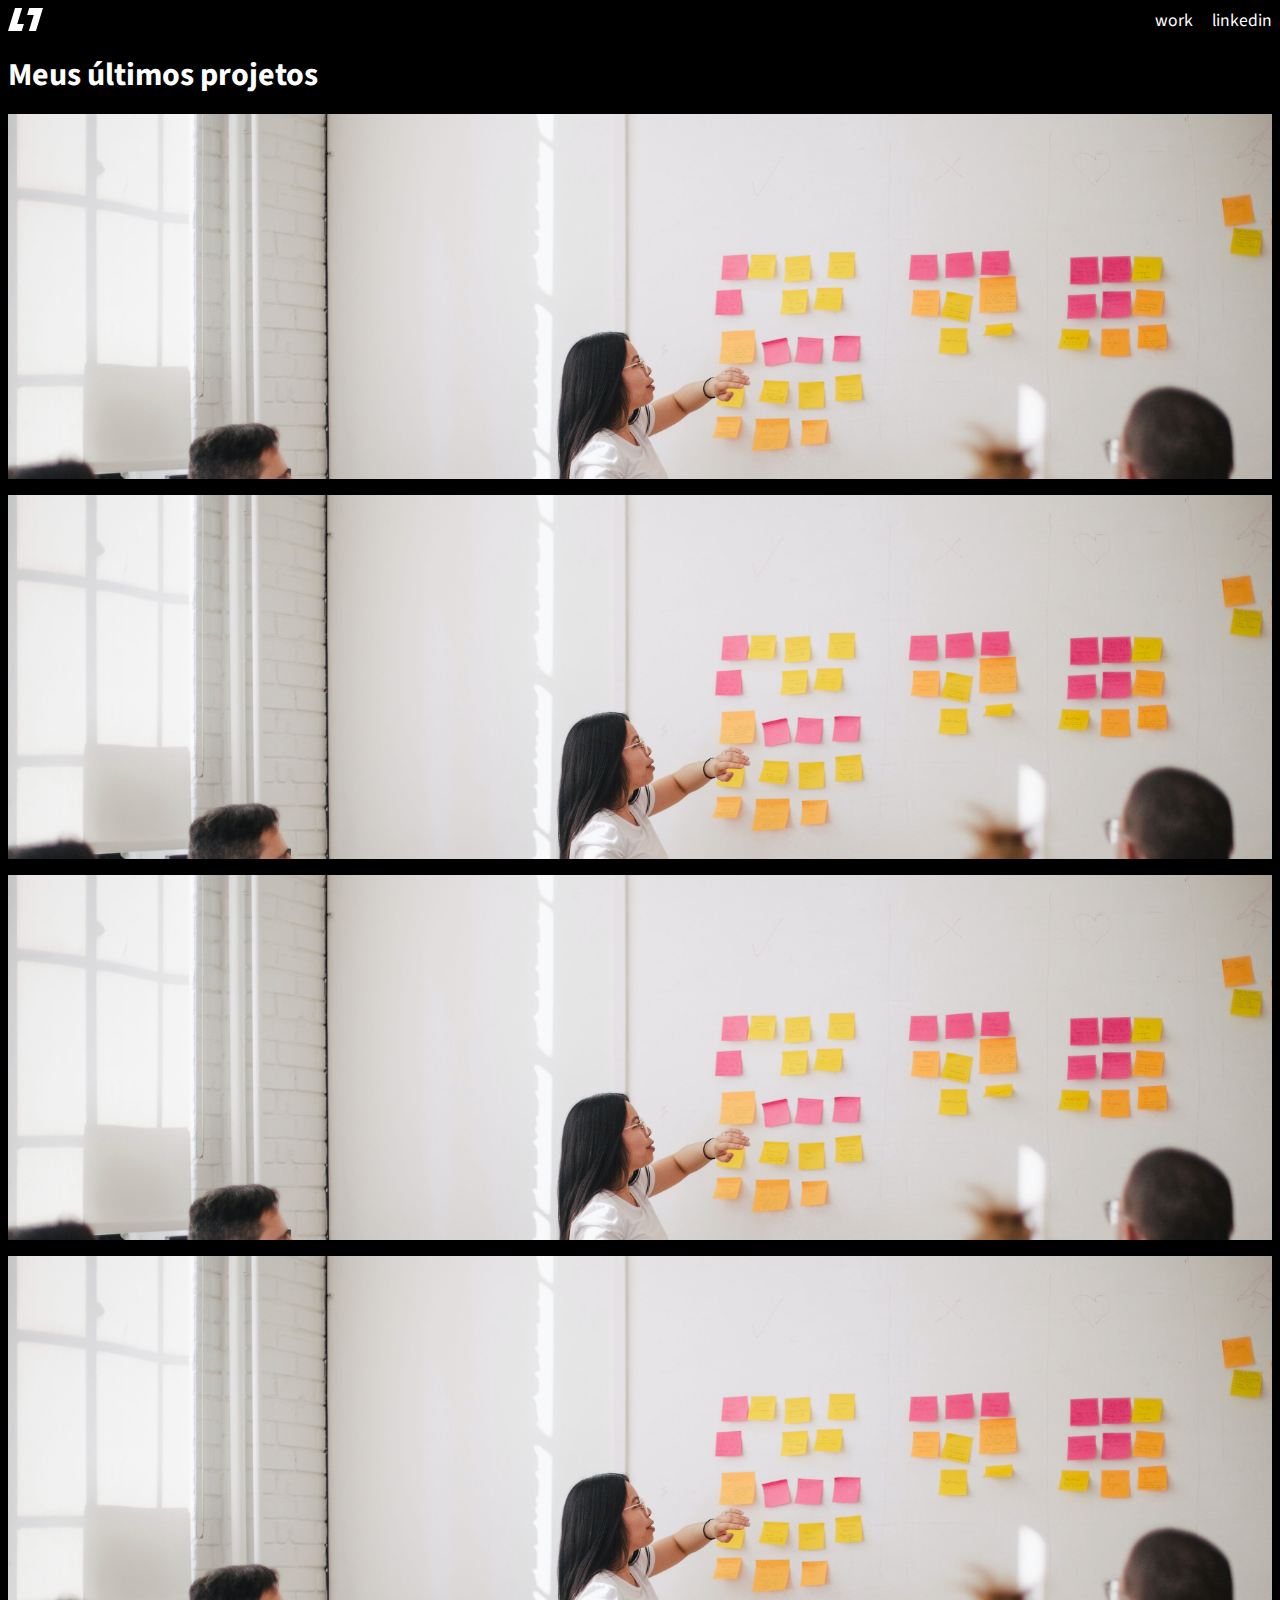
<file: index.html>
<!DOCTYPE html>
<html lang="pt-br">
<head>
    <meta charset="UTF-8">
    <meta http-equiv="X-UA-Compatible" content="IE=edge">
    <meta name="viewport" content="width=device-width, initial-scale=1.0">
    <title>Work Leo Nobrega</title>
    <link rel="stylesheet" href="style.css">
    <link rel="preconnect" href="https://fonts.googleapis.com">
        <link rel="preconnect" href="https://fonts.gstatic.com" crossorigin>
        <link href="https://fonts.googleapis.com/css2?family=Source+Sans+Pro:wght@400;600;700;900&display=swap" rel="stylesheet">
</head>
<body>

    <header>
        <div class="container">
                <img src="img/logo-02.svg" alt="Logo">
                <nav>
                    <ul>
                        <li><a href="#">work</a></li>
                        <li><a href="#">linkedin</a></li>
                    </ul>
                </nav>
        </div>
    </header>

    <section class="projetos">
        <div class="container">
            <div class="boxleft">
                <h1>Meus últimos projetos</h1>
            </div>
            <div class="projeto1">
            </div>
            <div class="projeto2">
            </div>
            <div class="projeto3">
            </div>
            <div class="projeto4">
            </div>
        </div>
    </section>
</body>
</html>
</file>
<file: style.css>
@charset "UTF-8"



body {
    height: 100vh;
    margin: 0px;
    padding: 0px;
    background: black;
}

html {
    margin: 0px;
    padding: 0px;
    background: black;
    font-family: 'Source Sans Pro', sans-serif;
}

.container {
    width: 100vw;
    max-width: 100%;
    padding:16 16px;
}

header {
    height: 10%;
}

header .container {
    display: flex;
    flex-direction: row;
    justify-content: space-between;
}

header nav {
    max-height: 23px;
}

header nav ul {
    margin: 0px;
}

header nav ul li {
    display: inline-block;
    font-size: 1.1em;
}

header nav ul li a {
    color: white;
    text-decoration: none;
    padding-left: 16px;
}

header .container img {
    max-height: 23px;
}

.projetos .container {
    width: 100%;
    height: 90vh;
}

.projetos .container h1 {
    color: white;
    height: 10%;
    margin-bottom: 16px;
}

.projetos .container .projeto1 {
    width: 100%;
    height: 45%;
    background-image: url(img/fundoclass.jpg);
    background-size: cover;
    margin-bottom: 16px;
}

.projetos .container .projeto2 {
    width: 100%;
    height: 45%;
    background-color: white;
    background-image: url(img/fundoclass.jpg);
    background-size: cover;
    margin-bottom: 16px;
}

.projetos .container .projeto3 {
    width: 100%;
    height: 45%;
    background-color: white;
    background-image: url(img/fundoclass.jpg);
    background-size: cover;
    margin-bottom: 16px;
}

.projetos .container .projeto4 {
    width: 100%;
    height: 45%;
    background-color: white;
    background-image: url(img/fundoclass.jpg);
    background-size: cover;
    margin-bottom: 16px;
}
</file>
